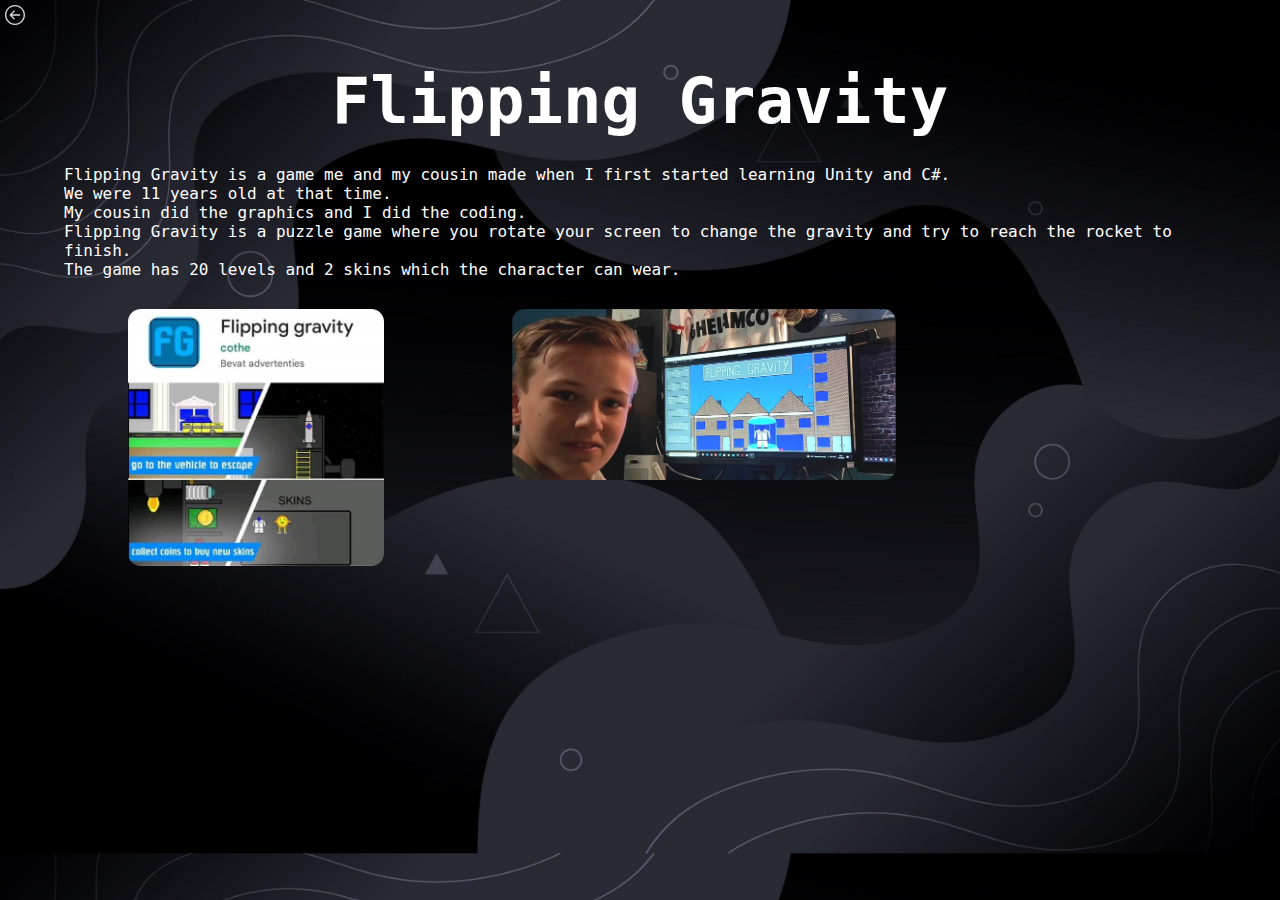
<file: Projects/FlippingGravity/FlippingGravity.html>
<!DOCTYPE html>
<html lang="en">
<head>
    <meta charset="UTF-8">
    <meta name="viewport" content="width=device-width, initial-scale=1.0">
    <link rel="stylesheet" href="FlippingGravity.css">
    <title>Flipping Gravity</title>
</head>
<body>
    <a href="../../index.html#projects-link">
    <img class="back-button layer" src="Images/back-button.svg" data-speed="3" href="../Portfolio/PortfolioInfo.html">
    </a>

    <h1 class="title layer" data-speed="2">Flipping Gravity</h1>

    <div class="main-content layer" data-speed="2">
        <p>
            Flipping Gravity is a game me and my cousin made when I first started learning Unity and C#.
        </p>
        <p>We were 11 years old at that time.</p>
        <p>
            My cousin did the graphics and I did the coding.
        </p>
        <!--<p>
            We released it on the play store but after long inactivity the account
            was shut down and the game isn't available anymore.
        </p>-->
        <p>
            Flipping Gravity is a puzzle game where you rotate your screen to change the gravity and try to reach the rocket to finish.
        </p>
        <p>
            The game has 20 levels and 2 skins which the character can wear.
        </p>
    </div>

    <!--<img class="cothe-logo layer" src="Images/Cothe.png" data-speed="3">-->
    <img class="game-img layer" style="left: 10vw;" src="Images/FlippingGravity.jpeg" data-speed="6">
    <img class="game-img layer" style="left: 20vw; width: 30vw;" src="Images/FlippingGravity4.jpeg" data-speed="5">

    <script src="Parallax.js"></script>
</body>
</html>
</file>
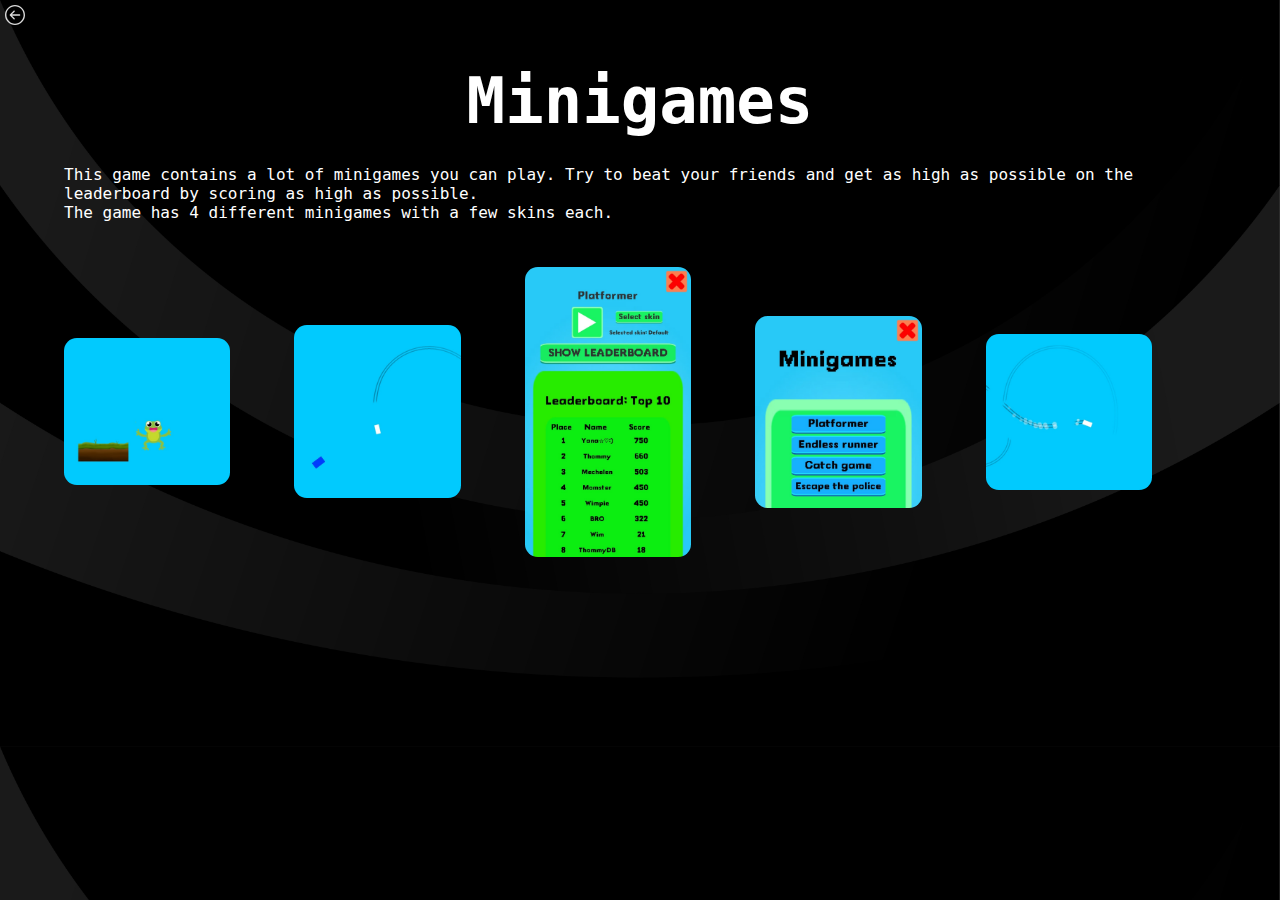
<file: Projects/Minigames/Minigames.html>
<!DOCTYPE html>
<html lang="en">
<head>
    <meta charset="UTF-8">
    <meta name="viewport" content="width=device-width, initial-scale=1.0">
    <link rel="stylesheet" href="Minigames.css">
    <title>Minigames</title>
</head>
<body>
    <a href="../../index.html#projects-link">
        <img class="back-button layer" src="Images/back-button.svg" data-speed="3" href="../Portfolio/PortfolioInfo.html">
    </a>

    <h1 class="title">Minigames</h1>

    <div class="main-content">
        <p>
            This game contains a lot of minigames you can play. Try to beat your friends and get as high as possible on the leaderboard by scoring as high as possible.
        </p>
        <p>
            The game has 4 different minigames with a few skins each.
        </p>
    </div>
    <div class="images">
        <img src="Images/Minigames-Platformer.jpeg">
        <img src="Images/Minigames-EscapeThePolice2.jpeg">
        <img src="Images/Minigames-Leaderboard.jpeg">
        <img src="Images/Minigames-Games.jpeg">
        <img src="Images/Minigames-EscapeThePolice.jpeg">
    </div>
</body>
</html>
</file>
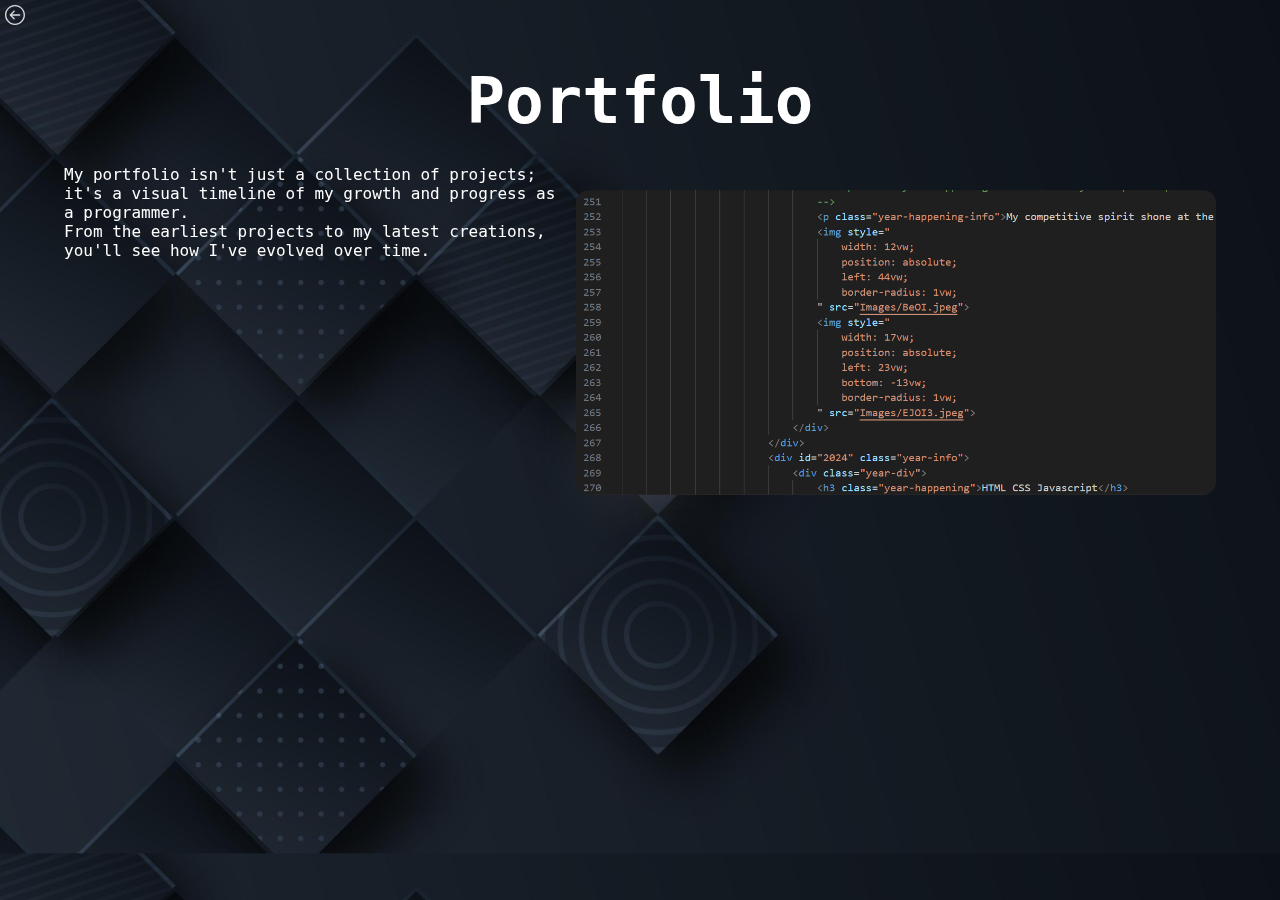
<file: Projects/Portfolio/PortfolioInfo.html>
<!DOCTYPE html>
<html lang="en">
<head>
    <meta charset="UTF-8">
    <meta name="viewport" content="width=device-width, initial-scale=1.0">
    <link rel="stylesheet" href="PortfolioInfo.css">
    <title>Portfolio</title>
</head>
<body>
    <canvas id="canvas"></canvas>

    <div class="light"></div>

    <a href="../../index.html#projects-link">
    <img class="back-button layer" src="Images/back-button.svg" data-speed="3" href="../Portfolio/PortfolioInfo.html">
    </a>

    <h1 class="title">Portfolio</h1>

    <div class="main-content">
        <img class="code-img" src="Images/Code.png">
        <p>
            My portfolio isn't just a collection of projects; it's a visual timeline of my growth and progress as a programmer.<br>
            From the earliest projects to my latest creations, you'll see how I've evolved over time.
        </p>
    </div>
    

    <script src="GridBackground.js"></script>
    <script src="PortfolioInfo.js"></script>
</body>
</html>
</file>
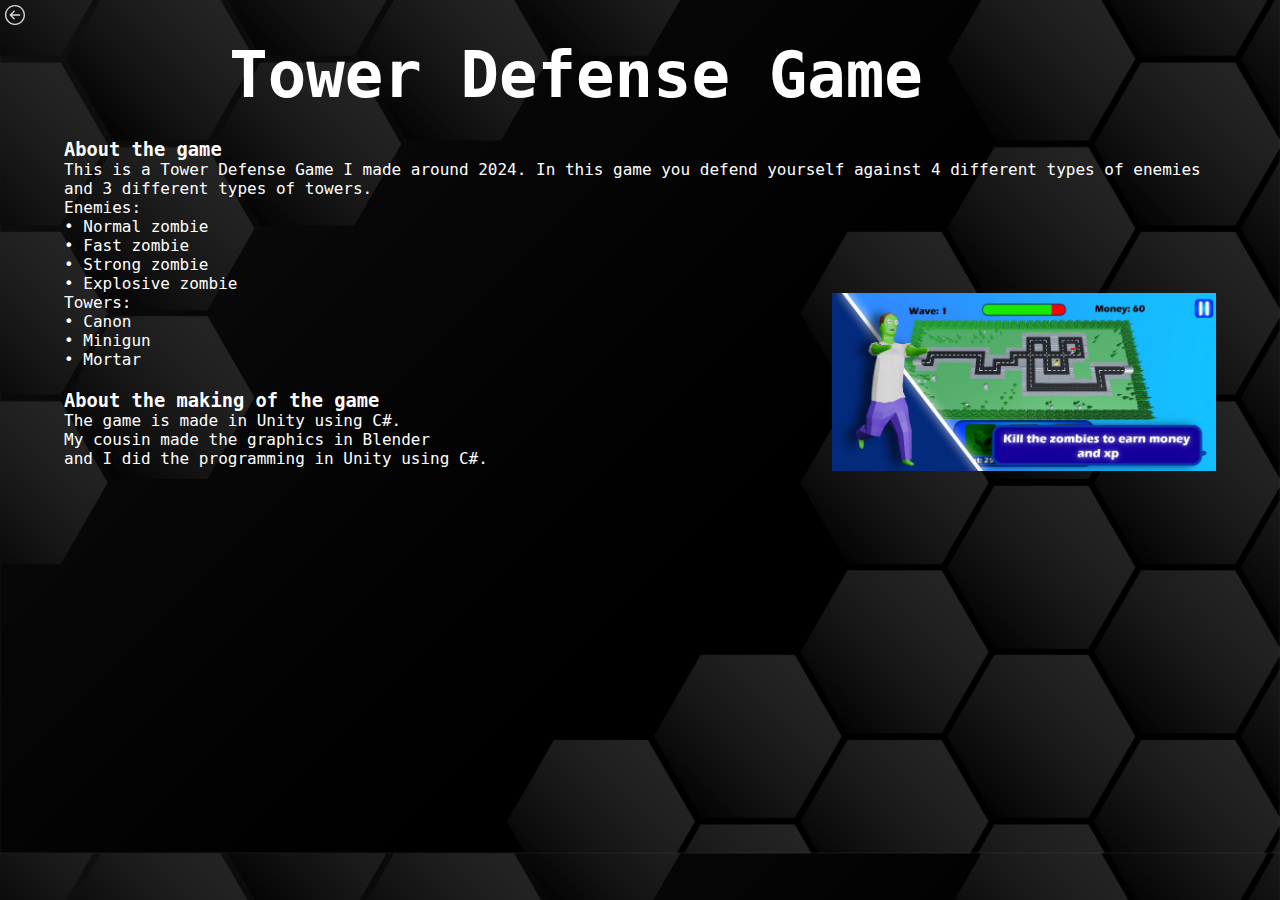
<file: Projects/TowerDefenseGame/TowerDefenseGame.html>
<!DOCTYPE html>
<html lang="en">
<head>
    <meta charset="UTF-8">
    <meta name="viewport" content="width=device-width, initial-scale=1.0">
    <link rel="stylesheet" href="TowerDefenseGame.css">
    <title>TowerDefenseGame</title>
</head>
<body>
    <a href="../../index.html#projects-link">
    <img class="back-button layer" src="Images/back-button.svg" data-speed="3" href="../Portfolio/PortfolioInfo.html">
    </a>

    <h1 class="title layer" data-speed="2">Tower Defense Game</h1>
    
    <div class="main-content layer" data-speed="2">
        <div class="text-div">
            <h3>About the game</h3>

            <p class="main-text">
                This is a Tower Defense Game I made around 2024.
                In this game you defend yourself against 4 different types of enemies and 3 different types of towers.
            </p>
            <p>Enemies:</p>
            <ul>
                <li>&bull; Normal zombie</li>
                <li>&bull; Fast zombie</li>
                <li>&bull; Strong zombie</li>
                <li>&bull; Explosive zombie</li>
            </ul>
            <img class="game-img layer" src="Images/TowerDefenseImage1.png" data-speed="6">
            <p>Towers:</p>
            <ul>
                <li>&bull; Canon</li>
                <li>&bull; Minigun</li>
                <li>&bull; Mortar</li>
            </ul>
        
            <h3><br>About the making of the game</h3>

            <p>The game is made in Unity using C#.</p>
            <p>My cousin made the graphics in Blender<br> and I did the programming in Unity using C#.</p>
        </div>
        
        
    </div>

    <!--<img class="cothe-logo layer" src="Images/Cothe.png" data-speed="3">-->

    <script src="Parallax.js"></script>
</body>
</html>
</file>
<file: Projects/FlippingGravity/FlippingGravity.css>
:root{
    --main-text-color: white;
    --imp-text-color: orange;
}
*{
    font-family: inconsolata,monospace;
    margin: 0;
    padding: 0;
}
html{
    scroll-behavior: smooth;
    color: var(--main-text-color);
    
}
body{
    /*background-color: #232323;*/
    background-image: url(Images/gradient-black-background-with-wavy-lines.jpg);
    background-size: cover;
    overflow: hidden;
}
ul{
    list-style-type: circle;
}

.back-button{
    width: 20px;
    height: 20px;
    color: white;
    position: absolute;
    left: 5px;
    top: 5px;
    z-index: 10000;
}

.title{
    margin-top: 5vw;
    width: 100%;
    text-align: center;
    color: white;
    font-size: 5vw;
    position: relative;
}

.main-content{
    left: 5vw;
    width: 90%;
    height: 100%;
    margin-top: 3vh;
    overflow: hidden;
    position: relative;
}

.game-img{
    width: 20vw;
    position: relative;
    z-index: 1000;
    margin-top: 30px;
    border-radius: 1vw;
    float: left;
}
.cothe-logo{
    width: 10vw;
    position: relative;
    margin-right: 20px;
    margin-top: 30px;
    float: left;
}
</file>
<file: Projects/Minigames/Minigames.css>
:root{
    --main-text-color: white;
    --imp-text-color: orange;
}
*{
    font-family: inconsolata,monospace;
    margin: 0;
    padding: 0;
}
html{
    scroll-behavior: smooth;
    color: var(--main-text-color);
    
}
body{
    /*background-color: #232323;*/
    background-image: url(Images/background-luxury-minimalist-gradient-style-design.jpg);
    background-size: cover;
}

.back-button{
    width: 20px;
    height: 20px;
    color: white;
    position: absolute;
    left: 5px;
    top: 5px;
    z-index: 10000;
}

.title{
    margin-top: 5vw;
    width: 100%;
    text-align: center;
    color: white;
    font-size: 5vw;
    position: relative;
}

.main-content{
    margin-left: 5vw;
    margin-top: 3vh;
    width: 90%;
}

.images{
    display: flex;
    width: 75vw;
    margin-left: 5vw;
    gap: 5vw;
    margin-top: 5vh;
    align-items: center;
}

.images > *{
    border-radius: 1vw;
    width: 13vw;
}
</file>
<file: Projects/Portfolio/PortfolioInfo.css>
:root{
    --main-text-color: white;
    --imp-text-color: orange;
}
*{
    font-family: inconsolata,monospace;
    margin: 0;
    padding: 0;
}
html{
    scroll-behavior: smooth;
    color: var(--main-text-color);
    
}
body{
    /*background-color: #232323;*/
    background-image: url(Images/gradient-black-background-with-cubes.jpg);
    background-size: cover;
}

#canvas{
    position: fixed;
    left: 0;
    top: 0;
    width: 100%;
    height: 100%;
    /*background-color: #16181a;*/
    z-index: -100;
    /*background-image: radial-gradient(#ff3cac 0%, #784ba0 40%, #2b86c5 100%);*/
}

.back-button{
    width: 20px;
    height: 20px;
    color: white;
    position: absolute;
    left: 5px;
    top: 5px;
    z-index: 10000;
}

.title{
    margin-top: 5vw;
    width: 100%;
    text-align: center;
    color: white;
    font-size: 5vw;
    position: relative;
}

.main-content{
    margin-left: 5vw;
    margin-top: 3vh;
    width: 90%;
}

.light{
    position: fixed;
    top: 50%;
    left: 50%;
    transform: translate(-50%, -50%);
    width: 40px;
    height: 40px;
    border-radius: 50%;
    filter: blur(40px);
    /*background: linear-gradient(90deg, #335bf4 0%, #2ae9c9 100%);*/
    background-color: white;
    z-index: -90;
}

.code-img{
    width: 50vw;
    position: relative;
    margin-top: 25px;
    margin-left: 10px;
    float: right;
    z-index: 1000;
    border-radius: 1vw;
}
</file>
<file: Projects/TowerDefenseGame/TowerDefenseGame.css>
:root{
    --main-text-color: white;
    --imp-text-color: orange;
}
*{
    font-family: inconsolata,monospace;
    margin: 0;
    padding: 0;
}
html{
    scroll-behavior: smooth;
    color: var(--main-text-color);
    
}
body{
    /*background-color: #232323;*/
    background-image: url(Images/abstract-hexagonal-black-design.jpg);
    background-size: cover;
    overflow: hidden;
}
ul{
    list-style-type: circle;
}

.back-button{
    width: 20px;
    height: 20px;
    color: white;
    position: absolute;
    left: 5px;
    top: 5px;
    z-index: 10000;
}

.title{
    margin-top: 3vw;
    width: 90%;
    color: white;
    font-size: 5vw;
    text-align: center;
}

.main-content{
    left: 5vw;
    width: 90%;
    height: 100%;
    margin-top: 3vh;
    overflow: hidden;
    position: relative;
    justify-content: center;
}

.text-div{
    width: 100%;
}

.game-img{
    width: 30vw;
    position: relative;
    z-index: 1000;
    float: right;
}
.cothe-logo{
    width: 10vw;
    position: absolute;
    bottom: 2vw;
    left: 5vw;
}
</file>
